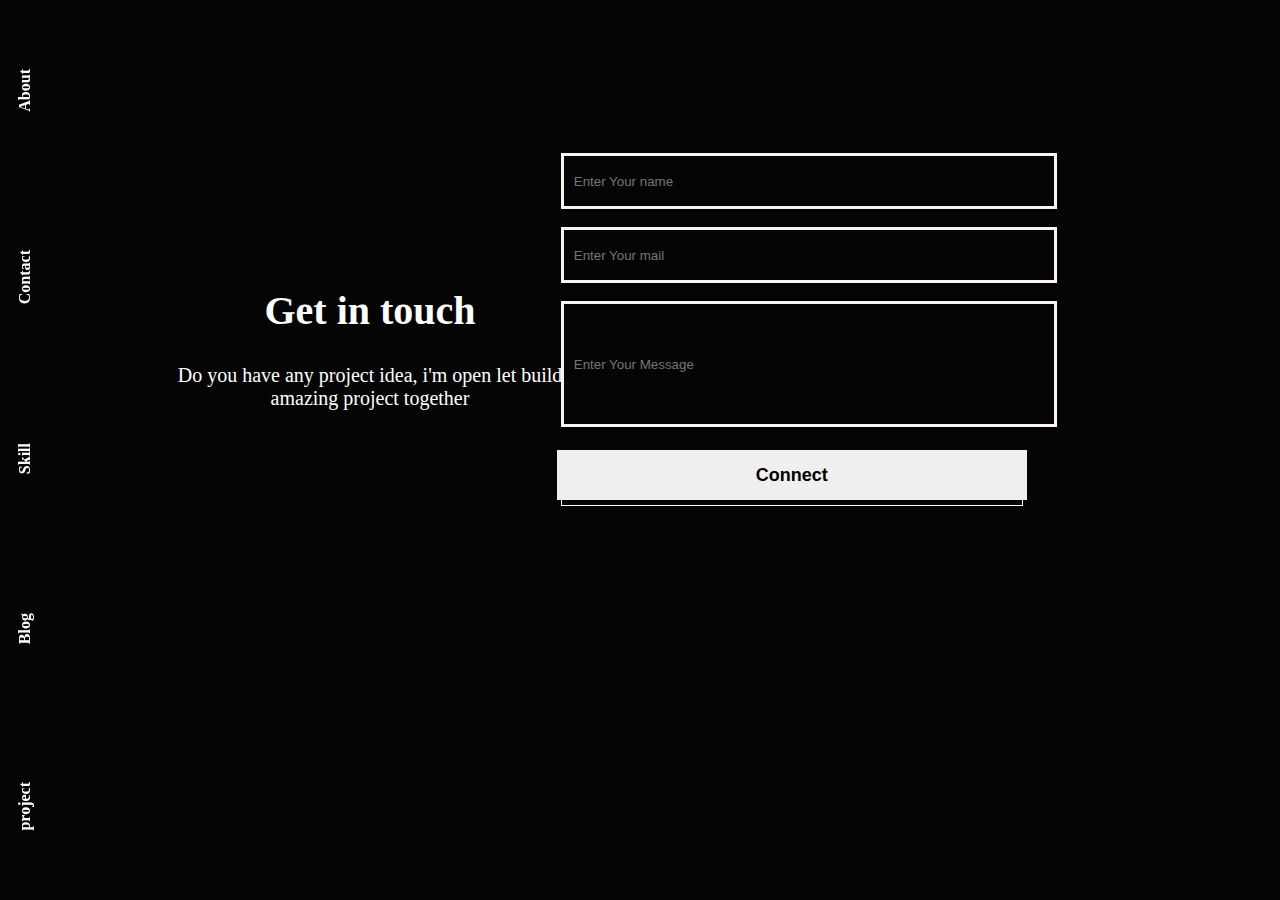
<file: pages/contact.html>
<!DOCTYPE html>
<html lang="en">
<head>
    <link rel="stylesheet" href="/css/contact.css">
    <meta charset="UTF-8">
    <meta name="viewport" content="width=device-width, initial-scale=1.0">
    <title>Contact</title>

</head>
<body>
    <section>
        <div class="container">
            <div class="row">

            <div class="list">

                <a href="/index.html">About</a>
                    <a href="/pages/contact.html">Contact</a>
                   <a href="#">Skill</a>
                    <a href="#">Blog</a>
                    <a href="#">project</a>

                
            </div>

            <div class="note">
                <h1>Get in touch</h1>
                <span>Do you have any project idea, i'm open let build amazing project together</span>
            </div>
            </div>
            
            <div class="contact">
                <input type="text" class="name" placeholder="Enter Your name "><br/>
                <input type="email" class="email" placeholder="Enter Your mail "><br/>
                <input type="text" class="text" placeholder="Enter Your Message ">

                <div class="button">
                    <button>Connect</button>
                </div>
                
            </div>
            
         
        </div>
       
        
        
    </section>
</body>
</html>
</file>
<file: css/contact.css>
*{
    padding: 0;
    margin: 0;
    border: none;
}
body{
    justify-content: space-between;
    align-items: center;
    background: #050505;

}

section{
    position: relative;
    width: 90%;
    left: 50px;
    color: #fff;
    padding: 20px;
    top: 50px;
    height: 80vh;


}

.container{
    position: relative;
    justify-content: space-between;
    align-items: center;
    width: 90%;
    display: flex;
    top: 60px;
    padding: 10px;
    left: 50px;

  
    
}
.list{
    position: fixed;
    display: flex;
    left: 0;
    align-items: center;
    flex-direction: column;
    top: 0;
    justify-content: space-around;


    height: 100vh;
  width: 50px;

  display: flex;
}
.list a{
    color: #fff;
    text-decoration: none;
    font-weight: bold;
    writing-mode: vertical-rl;
    transform: rotate(180deg);
    transition: color 0.3s;
}
.list a:hover{
    text-decoration: underline;
    font-weight:bolder;
    font-style: italic;
    font-size: 20px;
}
.row{
    position: relative;
    text-align: center;
    padding: 20px;
    width: 100%;
    left: 50px;

}
/* .row h1{
    position: relative;
    bottom: 20px;
    font-size: 40px;
} */
.note{
    position: relative;
    color: #fff;
    left: -40px;
    padding: 10px;
    float: left;
    width: 400px;
    top: 20px;
   
}
.note h1{
    position: relative;
    text-align: center;
    font-size: 40px;
}
.note span{
    position: relative;
    text-align: center;
    font-size: 20px;
    top: 30px;

    
}
.contact{
    position: relative;
    float: right;
    display: block;
    justify-content: center;
    padding: 10px;

    right: 50px;
    align-items: center;
}
.contact input{
    position: relative;
    display: block;
    padding: 10px;
    top: 3px;
    right: 50px;
    background: none;
    border: 3px solid #f9f4f4;
  
    color: #ffff;

 
}
.name{
    position: relative;
    height: 30px;
    width: 470px;


}
.email{
    position: relative;
    top: 20px;
    width: 470px;
    height: 30px;
   

}
.text{
    position: relative;
    top: 100px;
    width: 470px;
    height: 100px;
}
button{
    position: relative;
    bottom: 5px;
    width: 470px;
    height: 50px;
    right:5px;
    font-weight: bold;
    font-size: 18px;

}
.button{
    position: relative;
    border: 1px solid #ffff;
    top: 30px;
    right: 50px;
    width: 460px;
    


}

@media screen  and (max-width: 768px) {
    .container{
        flex-direction: column;
        align-items: center;
    }
    .row, .contact{
        width: 90%;
      margin-bottom: 50px;
    

   
    }
    .contact{
        width: 80%;
    }
}
@media screen and (max-width: 480px) {
    .container{
        flex-direction: column;
        align-items: center;
        padding: 20px;
    }
    
    h1{
        font-size: 20px;
        left:  -5px;
        
        
    }
    p, button {
        font-size: 16px;
       
      }
    button{
        padding: 10px, 20px;
    }
}
@media screen and (max-width: 320px) {
    .container{
       
        align-items: center;
        padding: 10px;

    }
    .row{
        width: 100%;
        border: 1px solid red;
        padding: 10px;
        background: blue;

    }
    h1{
        font-size: 18px;

    }
    .note{
        border: 1px solid green;
      
        left: -10px;
        bottom: 20px;
        top: 20px;
    }
    p{
        font-size: 12px;
        left: -10px;
    }
    
}
</file>
